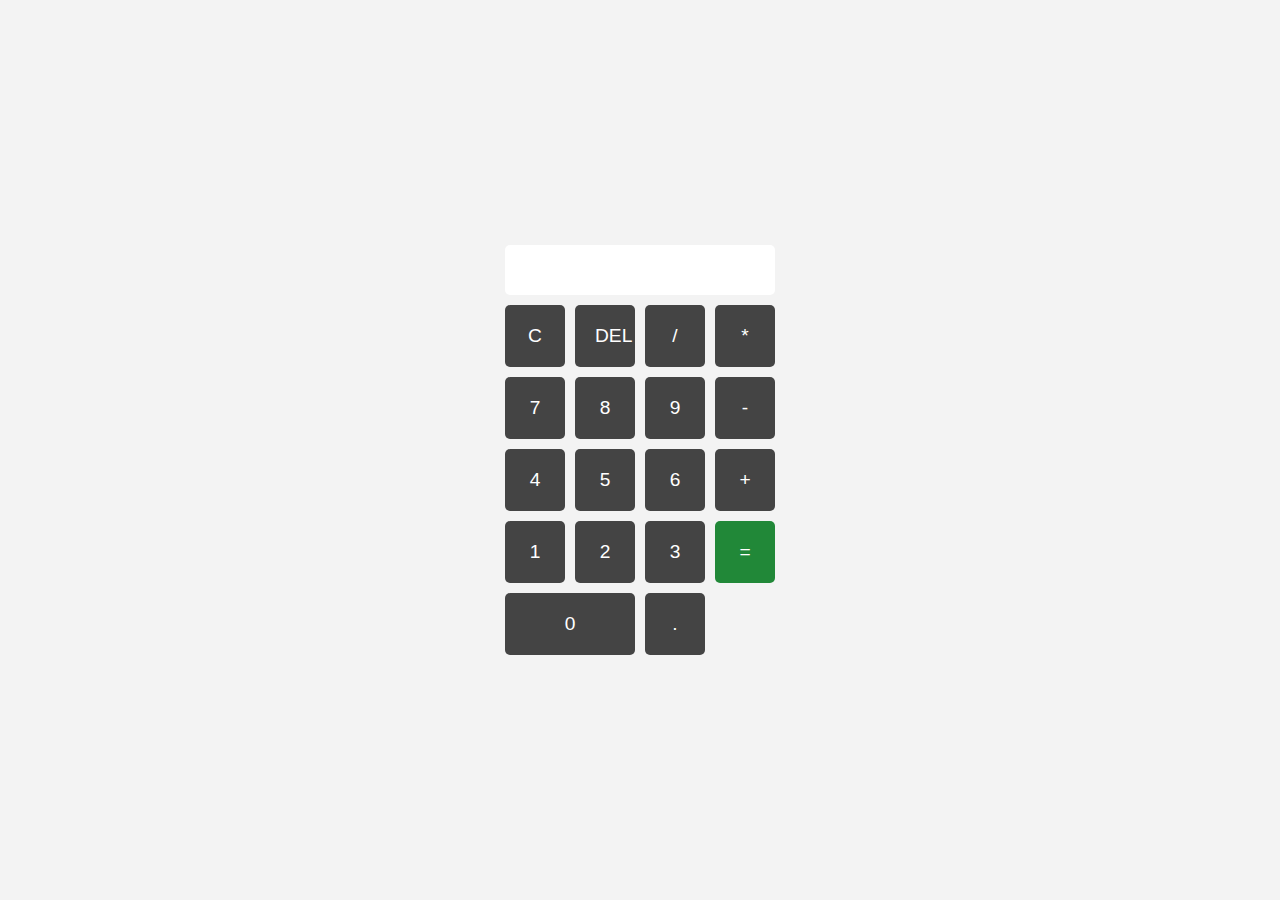
<file: calculator/index.html>
<!DOCTYPE html>
<html lang="en">
<head>
    <meta charset="UTF-8">
    <meta name="viewport" content="width=device-width, initial-scale=1.0">
    <title>Document</title>
    <link rel="stylesheet" href="style.css">
</head>
<body>
    <div class="claculator">
        <input type="text" id="display" disabled>
        <div class="buttons">
            <button onclick="clearDisplay()">C</button>
            <button onclick="deleteChar()">DEL</button>
            <button onclick="appendValue('/')">/</button>
            <button onclick="appendValue('*')">*</button>

            <button onclick="appendValue('7')">7</button>
            <button onclick="appendValue('8')">8</button>
            <button onclick="appendValue('9')">9</button>
            <button onclick="appendValue('-')">-</button>

            <button onclick="appendValue('4')">4</button>
            <button onclick="appendValue('5')">5</button>
            <button onclick="appendValue('6')">6</button>
            <button onclick="appendValue('+')">+</button>

            <button onclick="appendValue('1')">1</button>
            <button onclick="appendValue('2')">2</button>
            <button onclick="appendValue('3')">3</button>
            <button onclick="calculateResult()" class="equal">=</button>  
            
            <button onclick="appendValue('0')" class="zero">0</button>
            <button onclick="appendValue('.')">.</button>
            
        </div>
    </div>
    <script src="script.js"></script>
</body>
</html>
</file>
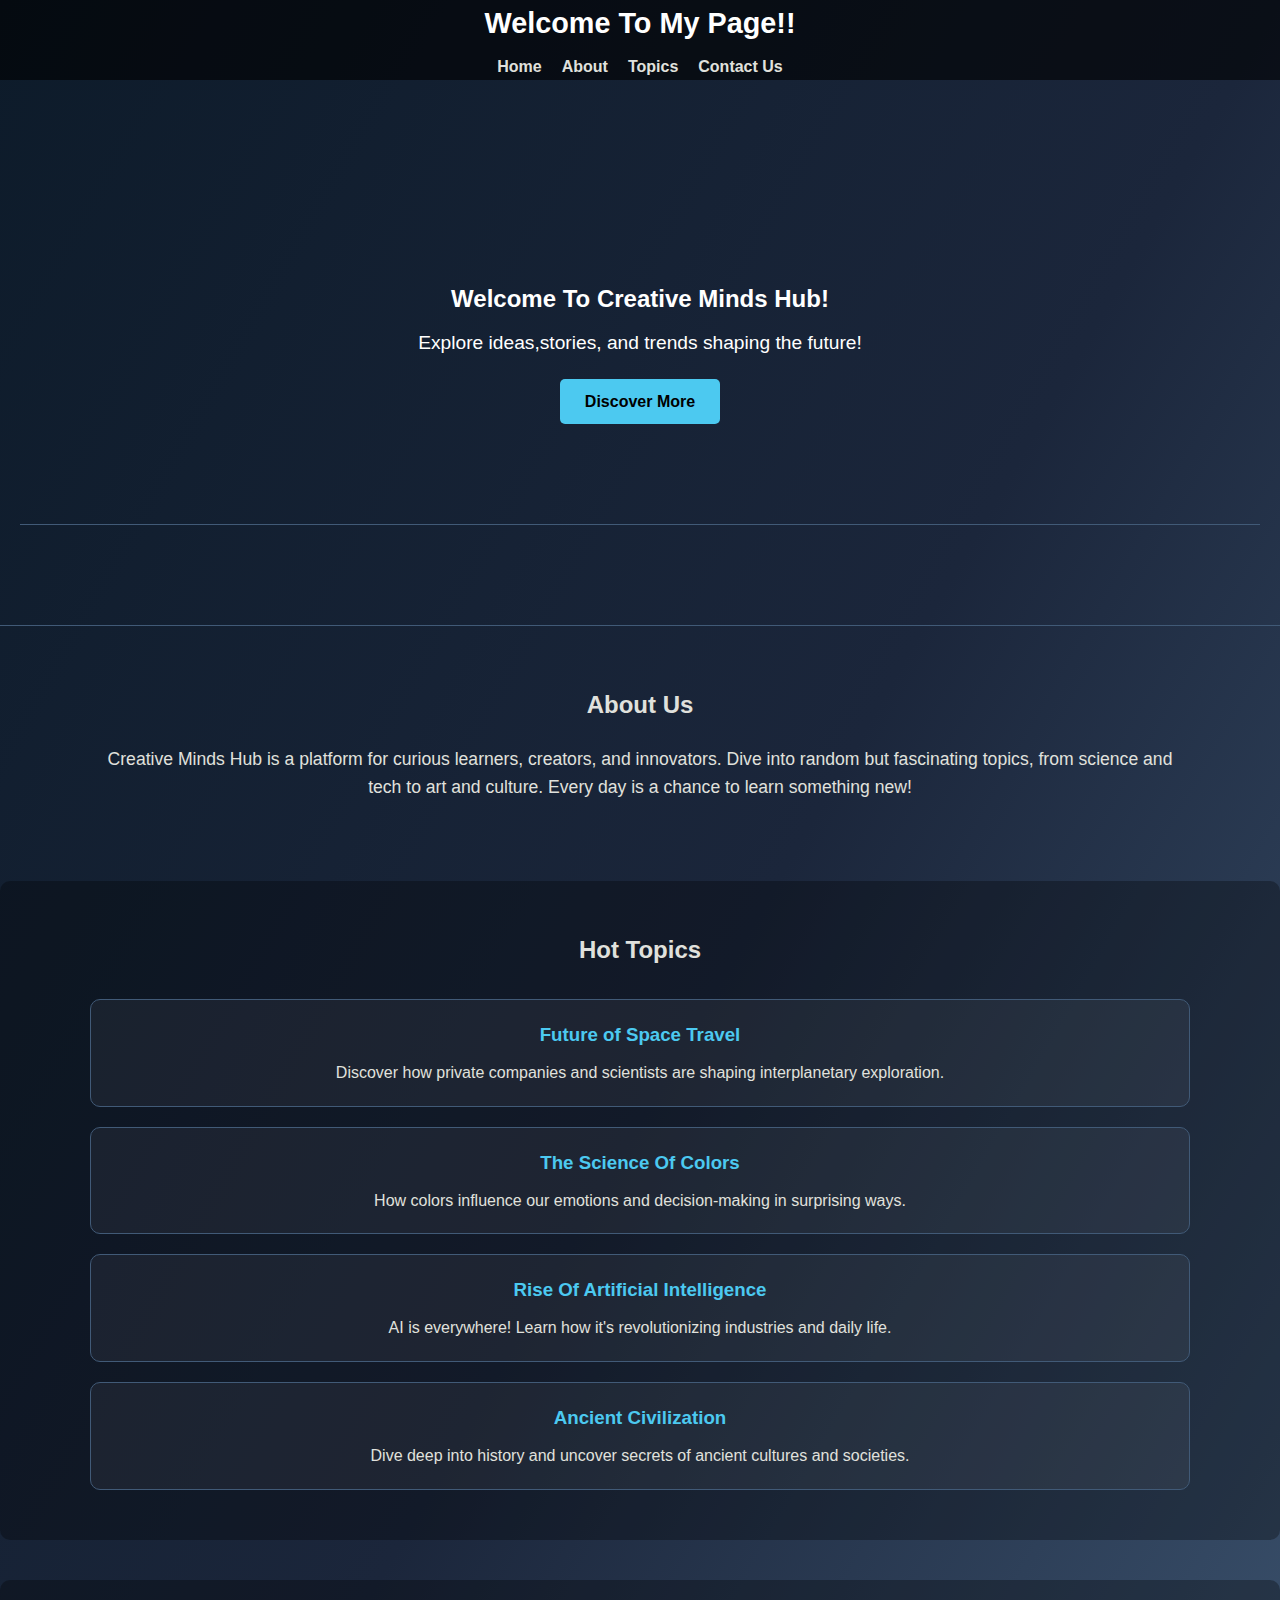
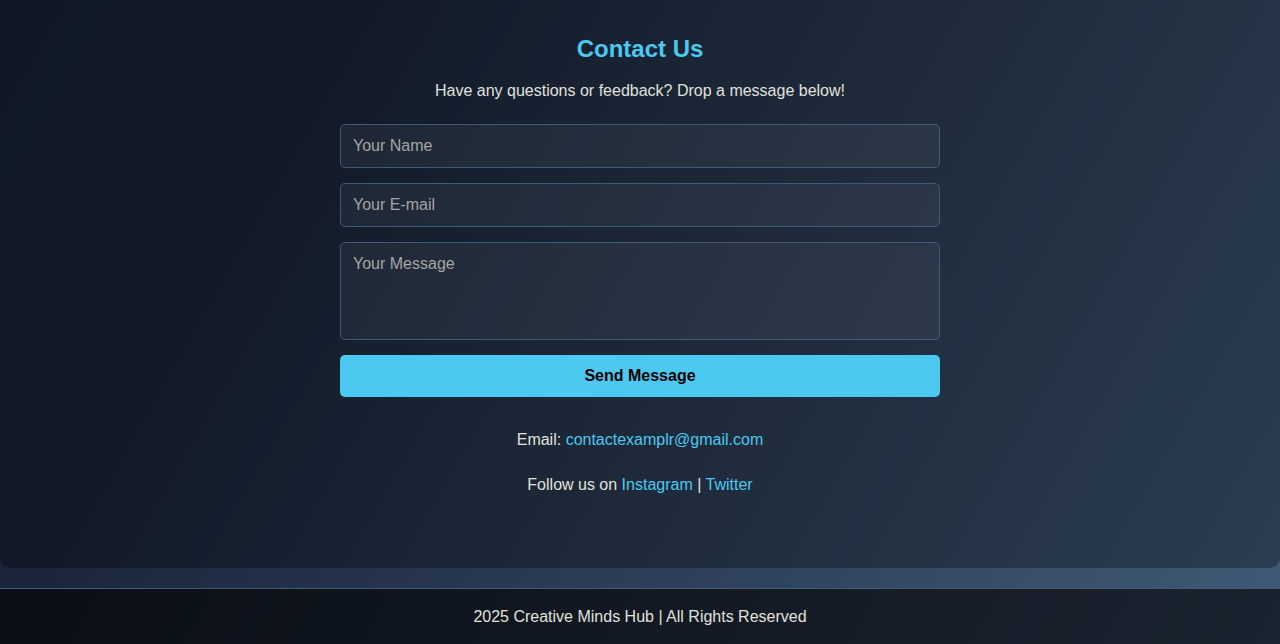
<file: landing-page/index.html>
<!DOCTYPE html>
<html lang="en">
<head>
    <meta charset="UTF-8">
    <meta name="viewport" content="width=device-width, initial-scale=1.0">
    <title>Document</title>
    <link rel="stylesheet" href="style.css">
</head>
<body>
    <header>
        <div class="container">
            <h1>Welcome To My Page!!</h1>
            <nav class="nav">
                <ul>
                    <li><a href="#home">Home</a></li>
                    <li><a href="#about">About</a></li>
                    <li><a href="#topics">Topics</a></li>
                    <li><a href="#contact">Contact Us</a></li>
                </ul>
            </nav>
        </div>
    </header>
    <section id="home" class="hero">
        <div class="hero">
            <h2>Welcome To Creative Minds Hub!</h2>
            <p>Explore ideas,stories, and trends shaping the future!</p>
            <a href="#topics" class="btn">Discover More</a>
        </div>
    </section>
    <section id="about" class="about">
        <div class="container">
            <h2>About Us</h2>
            <p>Creative Minds Hub is a platform for curious learners, creators, and innovators. 
        Dive into random but fascinating topics, from science and tech to art and culture. 
        Every day is a chance to learn something new!</p>
        </div>
    </section>
    <section id="topics" class="projects">
        <div class="container">
            <h2>Hot Topics</h2>
            <div class="project-grid">
                <div class="project-card">
                    <h3>Future of Space Travel</h3>
                    <p>Discover how private companies and scientists are shaping interplanetary exploration.</p>
                </div>
                <div class="project-card">
                    <h3>The Science Of Colors</h3>
                    <p>How colors influence our emotions and decision-making in surprising ways.</p>
                </div>
                <div class="project-card">
                    <h3>Rise Of Artificial Intelligence</h3>
                    <p>AI is everywhere! Learn how it's revolutionizing industries and daily life.</p>
                </div>
                <div class="project-card">
                    <h3>Ancient Civilization</h3>
                    <p>Dive deep into history and uncover secrets of ancient cultures and societies.</p>
                </div>
            </div>
        </div>
    </section>
    
    <section id="contact" class="contact">
        <div class="container">
            <h2>Contact Us</h2>
            <p>Have any questions or feedback? Drop a message below!</p>
            <form action="#" class="contact-form">
                <input type="text" name="name" placeholder="Your Name" required>
                <input type="email" name="email" placeholder="Your E-mail" required>
                <textarea name="message"  rows="4" placeholder="Your Message"></textarea>
                <button type="submit">Send Message</button>
            </form>
            <div class="contact-info">
                <p>Email: <a href="example@gmail.com">contactexamplr@gmail.com</a></p>
                <p>Follow us on <a href="#">Instagram</a> | <a href="#">Twitter</a></p>
            </div>
        </div>
    </section>
    <footer>
        <p>2025 Creative Minds Hub | All Rights Reserved</p>
    </footer>
</body>
</html>
</file>
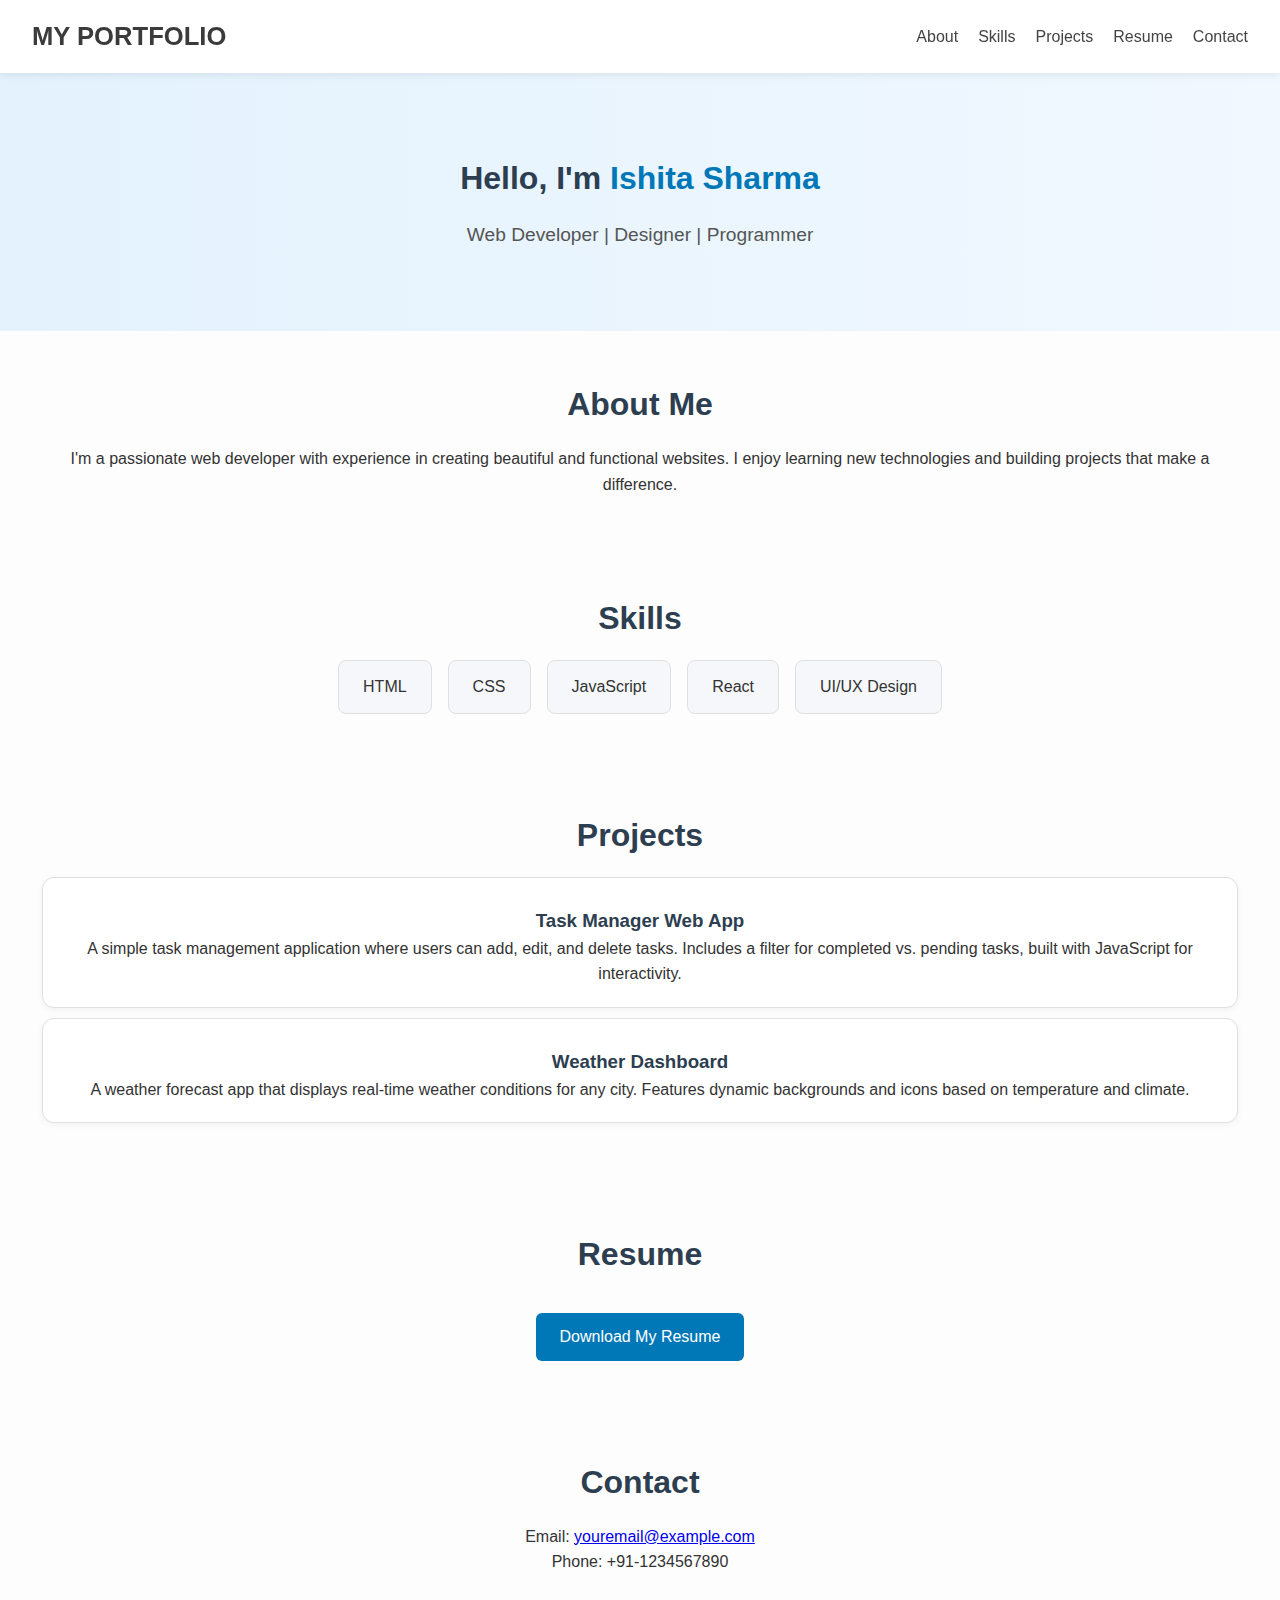
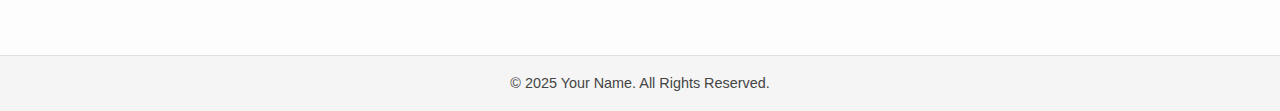
<file: portfolio/index.html>
<!DOCTYPE html>
<html lang="en">
<head>
  <meta charset="UTF-8">
  <meta name="viewport" content="width=device-width, initial-scale=1.0">
  <title>My Portfolio</title>
  <link rel="stylesheet" href="style.css">
</head>
<body>
  <nav>
    <div class="logo">MY PORTFOLIO</div>
    <ul class="nav-links">
      <li><a href="#about">About</a></li>
      <li><a href="#skills">Skills</a></li>
      <li><a href="#projects">Projects</a></li>
      <li><a href="#resume">Resume</a></li>
      <li><a href="#contact">Contact</a></li>
    </ul>
    <div class="menu-toggle">&#9776;</div>
  </nav>
  <header class="hero">
    <h1>Hello, I'm <span>Ishita Sharma</span></h1>
    <p class="tagline">Web Developer | Designer | Programmer</p>
  </header>

  <section id="about">
    <h2>About Me</h2>
    <p>
      I'm a passionate web developer with experience in creating beautiful and functional websites. 
      I enjoy learning new technologies and building projects that make a difference.
    </p>
  </section>

  <section id="skills">
    <h2>Skills</h2>
    <div class="skills-grid">
      <div class="skill">HTML</div>
      <div class="skill">CSS</div>
      <div class="skill">JavaScript</div>
      <div class="skill">React</div>
      <div class="skill">UI/UX Design</div>
    </div>
  </section>

  <section id="projects">
    <h2>Projects</h2>
    <div class="project-grid">
      <div class="project">
        <h3>Task Manager Web App</h3>
        <p>A simple task management application where users can add, edit, and delete tasks. 
            Includes a filter for completed vs. pending tasks, built with JavaScript for interactivity.</p>
      </div>
      <div class="project">
        <h3>Weather Dashboard</h3>
        <p>A weather forecast app that displays real-time weather conditions for any city.
             Features dynamic backgrounds and icons based on temperature and climate.</p>
      </div>
    </div>
  </section>

  <section id="resume">
    <h2>Resume</h2>
    <a href="resume.pdf" download class="btn">Download My Resume</a>
  </section>

  <section id="contact">
    <h2>Contact</h2>
    <p>Email: <a href="mailto:youremail@example.com">youremail@example.com</a></p>
    <p>Phone: +91-1234567890</p>
  </section>

  <footer>
    <p>© 2025 Your Name. All Rights Reserved.</p>
  </footer>


</body>
</html>
</file>
<file: calculator/style.css>
*{
    margin: 0;
    padding: 0;
    box-sizing: border-box;
    font-family: Arial, Helvetica, sans-serif;
}

body{
    background: #f3f3f3;
    display: flex;
    justify-content: center;
    align-items: center;
    height: 100vh;
}

.calculator{
    background: #222;
    padding: 20px;
    border-radius: 10px;
    box-shadow: 0px 4px 10px rgba(0,0,0,0.2);
}

#display{
    width: 100%;
    height: 50px;
    font-size: 1.5 rem;
    text-align: right;
    padding: 10px;
    margin-bottom: 10px;
    border: none;
    border-radius: 5px;
    background: #fff;
}

.buttons{
    display: grid;
    grid-template-columns: repeat(4,60px);
    gap: 10px;
    justify-content: center;
}

button{
    padding: 20px;
    font-size: 1.2em;
    border: none;
    border-radius: 5px;
    cursor: pointer;
    background: #444;
    color: white;
    transition: background 0.3s;
}

button:hover{
    background: #666;
}
.equal{
    background: #218838;
}
.zero{
    grid-column: span 2;
}
</file>
<file: landing-page/style.css>
*{
    margin: 0;
    padding: 0;
    box-sizing: border-box;
    font-family: Arial, Helvetica, sans-serif;
}

body{
    background: linear-gradient(to bottom right,#0d1b2a,#1b263b,#415a77);
    color: #e0e1dd;
    line-height: 1.6;
}
.container{
    width: 90%;
    max-width: 1100px;
    margin: auto;
}
header{
    background: rgba(0,0,0,0.6);
    padding: 1 rem 0;
    text-align: center;
    border-bottom: 1-x solid #415a77;
}
header h1{
    color: #fff;
    font-size: 1.8rem;
    margin-bottom: 0.5rem;
}

nav ul{
    list-style: none;
    display: flex;
    justify-content: center;
    gap: 20px;
}
nav ul li a{
    color: #e0e1dd;
    text-decoration: none;
    font-weight: bold;
    transition: color 0.3s;
}
nav ul li a:hover{
    color: #4cc9f0;
}
.hero{
    background:url('https://images.unsplash.com/photo-1446776811953-b23d57bd21aa') center/cover no-repeat ;
    color: white;
    text-align: center;
    padding: 100px 20px;
    border-bottom: 1px solid #415a77;
}
.hero h2{
    font-size: 2.5 rem;
    margin-bottom: 10px;
}
.hero p{
    font-size: 1.2rem;
}
.hero .btn{
    display: inline-block;
    margin-top: 20px;
    padding: 10px 25px;
    background: #4cc9f0;
    color: #000;
    font-weight: bold;
    border-radius: 5px;
    text-decoration: none;
    transition: background 0.3s;
}
.hero .btn:hover{
    background:#00b4d8;
}
section{
    padding: 60px 20px;
    text-align: center;
}
.about p{
    max-width: rgba(0,0,0,0.3);
    margin: 20px auto;
    font-size: 1.1rem;
}
.projects{
    background: rgba(0,0,0,0.3);
    border-radius: 10px;
    padding: 50px 20px;

}
.project-grid{
    display: grid;
    grid-template-columns: repeat(auto-fit minmax(250px,1fr));
    gap: 20px;
    margin-top: 30px;
}
.project-card{
    background:rgba(255,255,255,0.05);
    padding: 20px;
    border-radius: 10px;
    border: 1px solid #415a77;
    transition: 0.3s border-color 0.3s;
}
.project-card:hover{
    transform: translateY(-5px);
    border-color: #4cc9f0;
}
.project-card h3{
    color: #4cc9f0;
    margin-bottom: 10px;
}
.contact{
    background: rgba(0,0,0,0.3);
    border-radius: 10px;
    padding: 50px 20px;
    margin-top: 40px;
}
.contact h2{
    margin-bottom: 10px;
    color: #4cc9f0;
}
.contact p{
    margin-bottom: 20px
}
.contact-form {
  max-width: 600px;
  margin: auto;
  display: flex;
  flex-direction: column;
  gap: 15px;
}

.contact-form input,
.contact-form textarea {
  padding: 12px;
  border: 1px solid #415a77;
  border-radius: 5px;
  background: rgba(255, 255, 255, 0.05);
  color: #fff;
  font-size: 1rem;
  resize: none;
  outline: none;
}

.contact-form input::placeholder,
.contact-form textarea::placeholder {
  color: #a5a5a5;
}

.contact-form button {
  background: #4cc9f0;
  color: #000;
  padding: 12px;
  font-size: 1rem;
  border: none;
  border-radius: 5px;
  font-weight: bold;
  cursor: pointer;
  transition: background 0.3s;
}

.contact-form button:hover {
  background: #00b4d8;
}

.contact-info {
  margin-top: 30px;
  font-size: 1rem;
}

.contact-info a {
  color: #4cc9f0;
  text-decoration: none;
}

.contact-info a:hover {
  text-decoration: underline;
}

.contact a:hover {
  text-decoration: underline;
}

footer {
  background: rgba(0, 0, 0, 0.6);
  color: #e0e1dd;
  text-align: center;
  padding: 15px 0;
  margin-top: 20px;
  border-top: 1px solid #415a77;
}
</file>
<file: portfolio/style.css>
* {
  margin: 0;
  padding: 0;
  box-sizing: border-box;
}

body {
  font-family: 'Segoe UI', Tahoma, Geneva, Verdana, sans-serif;
  line-height: 1.6;
  background: #fdfdfd;
  color: #333;
}

nav {
  display: flex;
  justify-content: space-between;
  align-items: center;
  background: #ffffff;
  padding: 1rem 2rem;
  position: sticky;
  top: 0;
  z-index: 1000;
  box-shadow: 0 2px 8px rgba(0,0,0,0.08);
}
nav .logo {
  color: #3b3b3b;
  font-size: 1.6rem;
  font-weight: bold;
}
nav .nav-links {
  list-style: none;
  display: flex;
}
nav .nav-links li {
  margin-left: 20px;
}
nav .nav-links a {
  color: #444;
  text-decoration: none;
  font-size: 1rem;
  transition: 0.3s;
}
nav .nav-links a:hover {
  color: #0077b6; 
}
.menu-toggle {
  display: none;
  font-size: 1.8rem;
  color: #444;
  cursor: pointer;
}

.hero {
  text-align: center;
  padding: 5rem 2rem;
  background: linear-gradient(to right, #e3f2fd, #f1f8ff);
  color: #2c3e50;
}
.hero h1 span {
  color: #0077b6;
}
.hero .tagline {
  margin-top: 1rem;
  font-size: 1.2rem;
  color: #555;
}

section {
  padding: 3rem 2rem;
  text-align: center;
}
section h2 {
  margin-bottom: 1rem;
  font-size: 2rem;
  color: #2c3e50;
  font-weight: 600;
}


.skills-grid {
  display: flex;
  flex-wrap: wrap;
  justify-content: center;
  gap: 1rem;
}
.skill {
  background: #f5f7fa;
  padding: 0.8rem 1.5rem;
  border-radius: 8px;
  transition: 0.3s;
  border: 1px solid #e0e0e0;
}
.skill:hover {
  background: #0077b6;
  color: #fff;
}

.project {
  background: #ffffff;
  padding: 20px;
  border-radius: 12px;
  border: 1px solid #e0e0e0;
  transition: all 0.3s ease;
  margin: 10px;
  box-shadow: 0 2px 6px rgba(0,0,0,0.05);
}
.project:hover {
  border-color: #0077b6;
  box-shadow: 0 4px 12px rgba(0,0,0,0.08);
}
.project h3 {
  margin-top: 0.5rem;
  color: #2c3e50;
}

.btn {
  display: inline-block;
  margin-top: 1rem;
  padding: 0.7rem 1.5rem;
  background: #0077b6;
  color: #fff;
  text-decoration: none;
  border-radius: 6px;
  transition: 0.3s;
}
.btn:hover {
  background: #005f87;
}

footer {
  background: #f5f5f5;
  color: #444;
  text-align: center;
  padding: 1rem;
  margin-top: 2rem;
  border-top: 1px solid #e0e0e0;
  font-size: 0.9rem;
}


@media (max-width: 768px) {
  nav .nav-links {
    display: none;
    flex-direction: column;
    position: absolute;
    top: 60px;
    right: 0;
    background: #ffffff;
    width: 200px;
    padding: 1rem;
    box-shadow: 0 2px 8px rgba(0,0,0,0.1);
  }
  nav .nav-links.active {
    display: flex;
  }
  .menu-toggle {
    display: block;
  }
}
</file>
